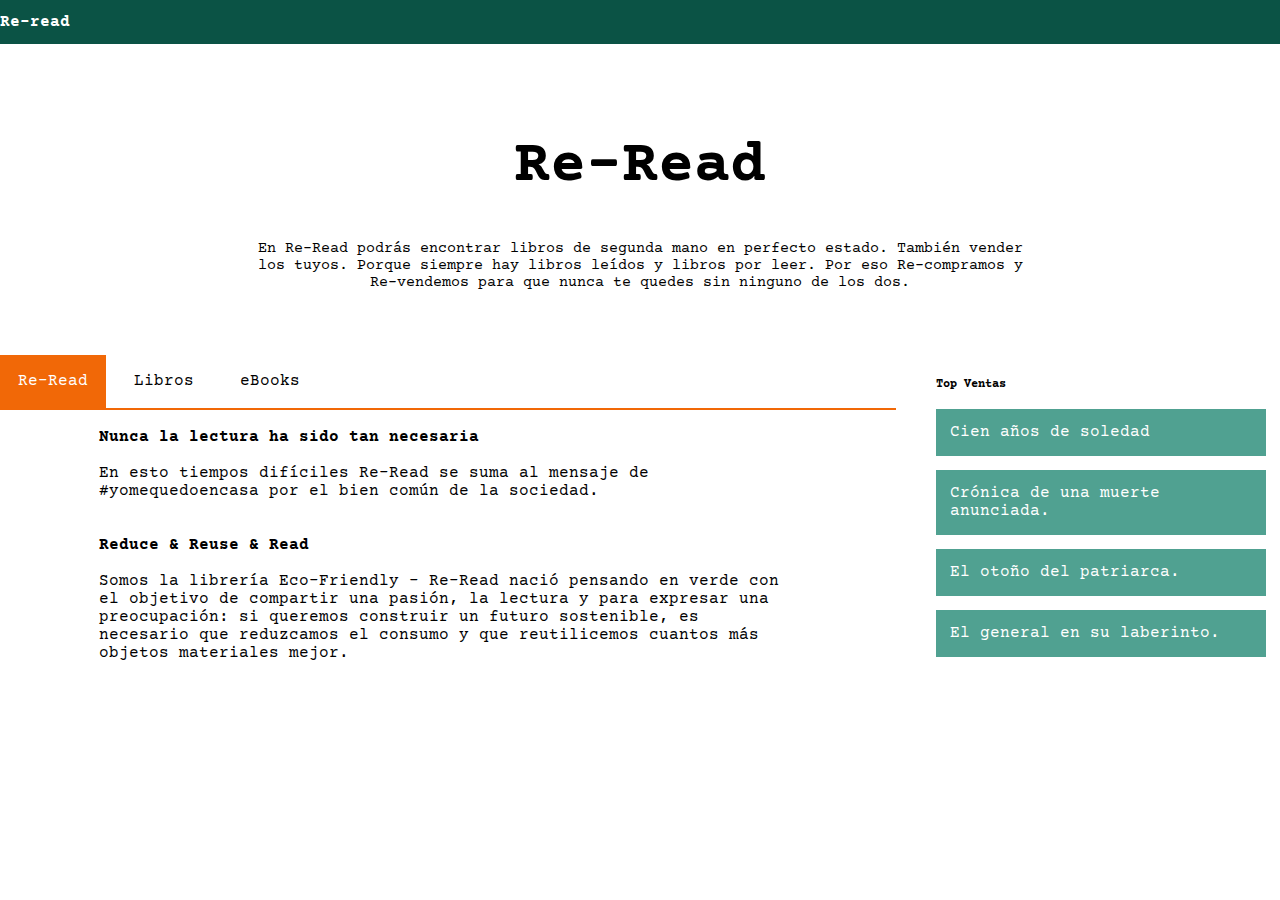
<file: index.html>
<!DOCTYPE html>
<html lang="en">
<head>
    <meta charset="UTF-8">
    <meta http-equiv="X-UA-Compatible" content="IE=edge">
    <meta name="viewport" content="width=device-width, initial-scale=1.0">
    <title>Re-read</title>
    <link rel="shortcut icon" href="img/icon.png" type="image/x-icon">
    <link rel="stylesheet" href="./css/style.css">
</head>
<body>
    <div class="row cabecera">
        <p class="cabeceratexto">Re-read</p>
    </div>
    
    <div class="row">
        <p class="titulo"><strong>Re-Read</strong></p>
        
        <p class="subtitulo"> En Re-Read podrás encontrar libros de segunda mano en perfecto estado. También vender
            los tuyos. Porque siempre hay libros leídos y libros por leer. Por eso Re-compramos y
            Re-vendemos para que nunca te quedes sin ninguno de los dos.
        </p>
    </div>
    <div class="row">
        <div class="column70">
            <button class="botones">Re-Read</button>
            <button class="botones2"><a href="./index_Libros.html">Libros</a></button>
            <button class="botones2"><a href="./index_EBooks.html">eBooks</a></button>
            <hr class="linea">
            <p class="titulo2">Nunca la lectura ha sido tan necesaria</p>
            <p class="reread">En esto tiempos difíciles Re-Read se suma al mensaje de #yomequedoencasa por el bien común de la sociedad.</p>
            <p class="titulo2">Reduce & Reuse & Read</p>
            <p class="reread">Somos la librería Eco-Friendly - Re-Read nació pensando en verde con el objetivo de compartir una pasión, la lectura y para expresar una preocupación: si queremos construir un futuro sostenible, es necesario que reduzcamos el consumo y que reutilicemos cuantos más objetos materiales mejor.</p>
        </div>
        <div class="column30">
            <p class="ventas">Top Ventas</p>
            <p class="topventas">Cien años de soledad</p>
            <p class="topventas">Crónica de una muerte anunciada.</p>
            <p class="topventas">El otoño del patriarca.</p>
            <p class="topventas">El general en su laberinto.</p>
        </div>

    </div>
</body>
</html>
</file>
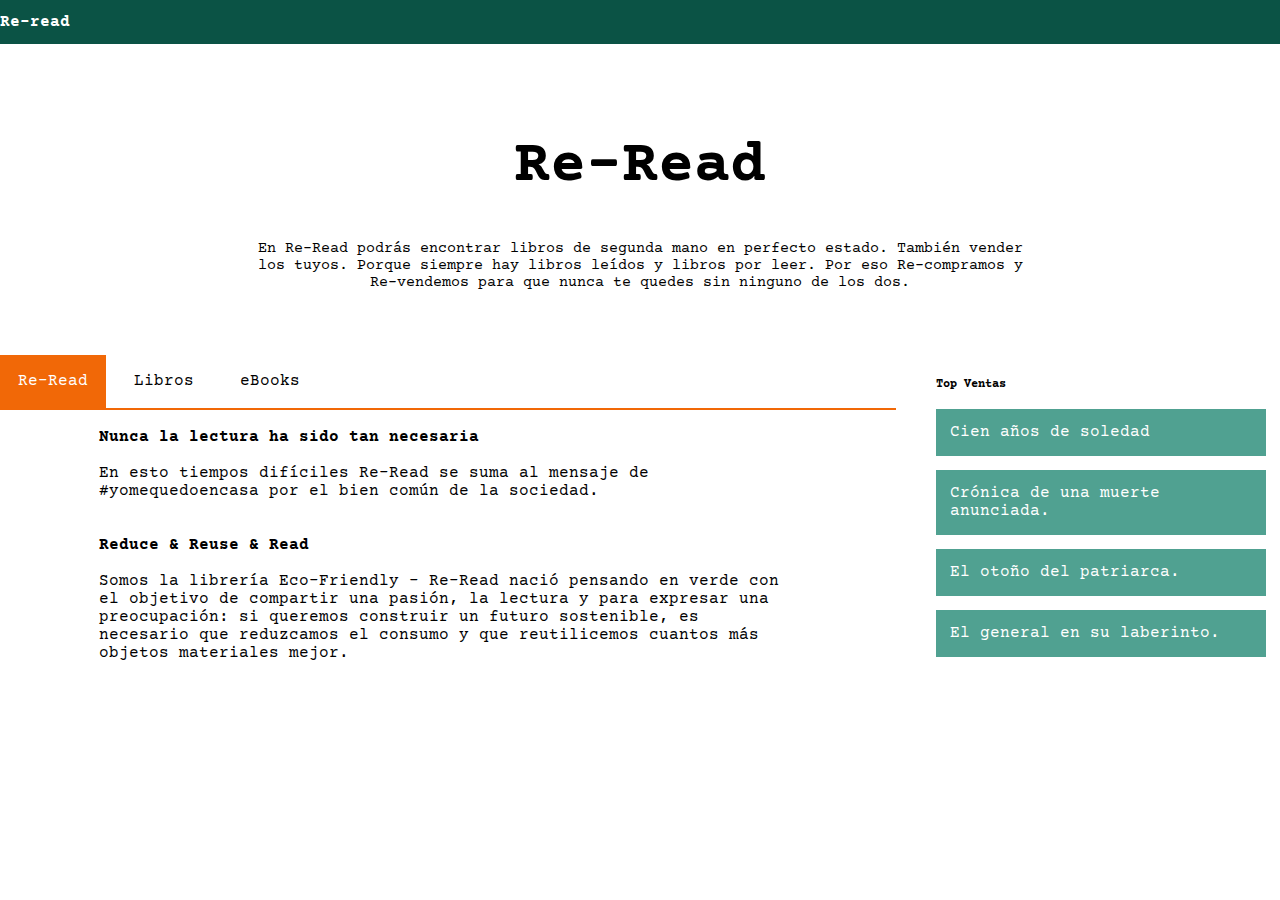
<file: index copy 2.html>
<!DOCTYPE html>
<html lang="en">
<head>
    <meta charset="UTF-8">
    <meta http-equiv="X-UA-Compatible" content="IE=edge">
    <meta name="viewport" content="width=device-width, initial-scale=1.0">
    <title>Re-read</title>
    <link rel="shortcut icon" href="img/icon.png" type="image/x-icon">
    <link rel="stylesheet" href="/css/style.css">
</head>
<body>
    <div class="row cabecera">
        <p class="cabeceratexto">Re-read</p>
    </div>
    
    <div class="row">
        <p class="titulo"><strong>Re-Read</strong></p>
        
        <p class="subtitulo"> En Re-Read podrás encontrar libros de segunda mano en perfecto estado. También vender
            los tuyos. Porque siempre hay libros leídos y libros por leer. Por eso Re-compramos y
            Re-vendemos para que nunca te quedes sin ninguno de los dos.
        </p>
    </div>
    <div class="row">
        <div class="column70">
            <button class="botones">Re-Read</button>
            <button class="botones2">Libros</button>
            <button class="botones2">eBooks</button>
        <hr class="linea">
        <p class="titulo2">Nunca la lectura ha sido tan necesaria</p>
        <p class="reread">En esto tiempos difíciles Re-Read se suma al mensaje de #yomequedoencasa por el bien común de la sociedad.</p>
        <p class="titulo2">Reduce & Reuse & Read</p>
        <p class="reread">Somos la librería Eco-Friendly - Re-Read nació pensando en verde con el objetivo de compartir una pasión, la lectura y para expresar una preocupación: si queremos construir un futuro sostenible, es necesario que reduzcamos el consumo y que reutilicemos cuantos más objetos materiales mejor.</p>
        </div>
        <div class="column30">
            <p class="ventas">Top Ventas</p>
            <p class="topventas">Cien años de soledad</p>
            <p class="topventas">Crónica de una muerte anunciada.</p>
            <p class="topventas">El otoño del patriarca.</p>
            <p class="topventas">El general en su laberinto.</p>
        </div>

    </div>
</body>
</html>
</file>
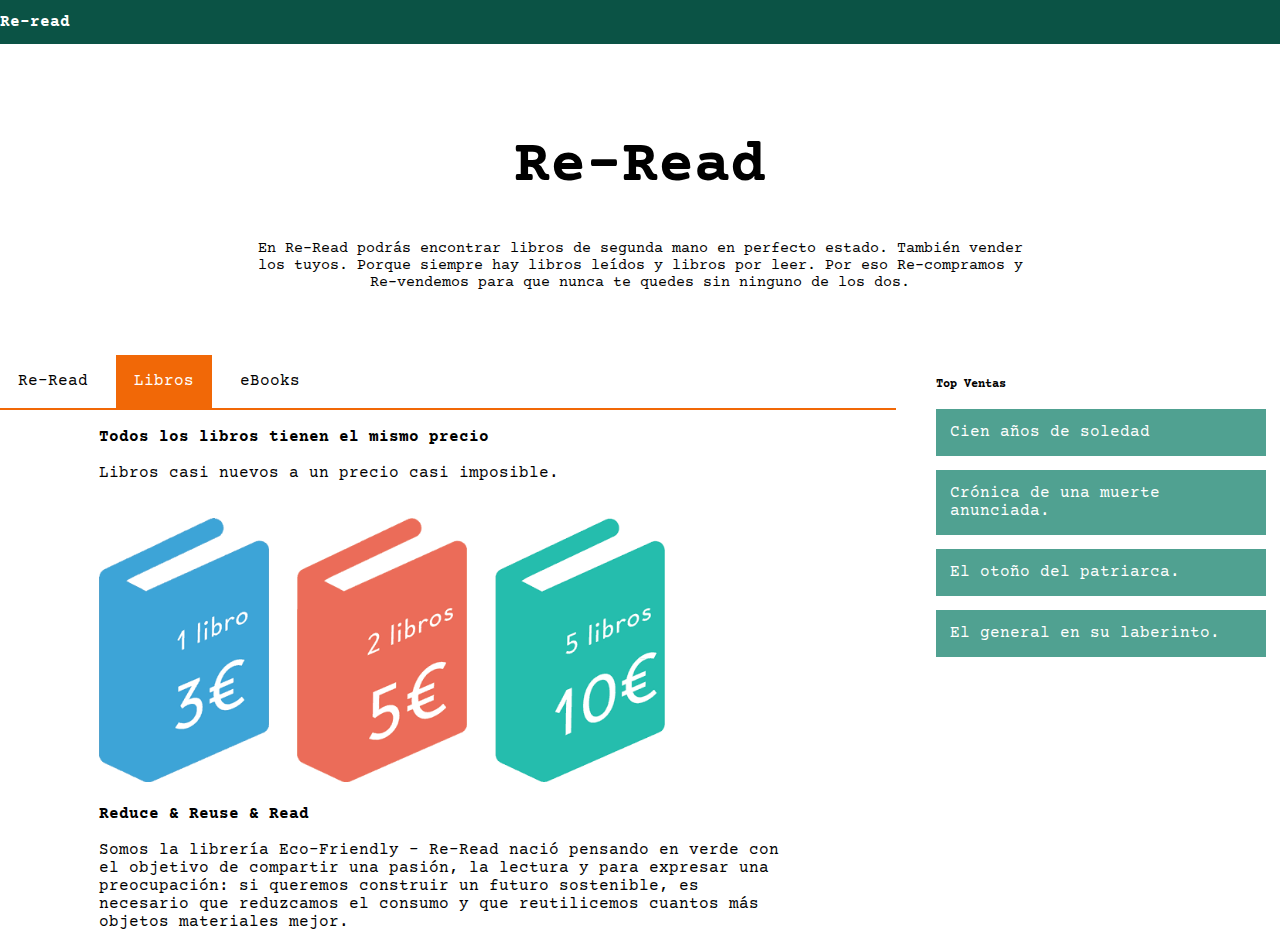
<file: index copy.html>
<!DOCTYPE html>
<html lang="en">
<head>
    <meta charset="UTF-8">
    <meta http-equiv="X-UA-Compatible" content="IE=edge">
    <meta name="viewport" content="width=device-width, initial-scale=1.0">
    <title>Re-read</title>
    <link rel="shortcut icon" href="img/icon.png" type="image/x-icon">
    <link rel="stylesheet" href="/css/style.css">
</head>
<body>
    <div class="row cabecera">
        <p class="cabeceratexto">Re-read</p>
    </div>
    
    <div class="row">
        <p class="titulo"><strong>Re-Read</strong></p>
        
        <p class="subtitulo"> En Re-Read podrás encontrar libros de segunda mano en perfecto estado. También vender
            los tuyos. Porque siempre hay libros leídos y libros por leer. Por eso Re-compramos y
            Re-vendemos para que nunca te quedes sin ninguno de los dos.
        </p>
    </div>
    <div class="row">
        <div class="column70">
            <button class="botones2">Re-Read</button>
            <button class="botones">Libros</button>
            <button class="botones2">eBooks</button>
        <hr class="linea">
        <p class="titulo2">Todos los libros tienen el mismo precio</p>
        <p class="reread">Libros casi nuevos a un precio casi imposible.</p>
        <img class="libro1" src="./img/1-libro-3€.gif" alt="1 libro a 3 euros">
        <img class="libro2" src="./img/2-libros-5€.gif" alt="2 libro a 5 euros">
        <img class="libro3" src="./img/5-libros-10€.gif" alt="5 libro a 10 euros">
        <p class="titulo2">Reduce & Reuse & Read</p>
        <p class="reread">Somos la librería Eco-Friendly - Re-Read nació pensando en verde con el objetivo de compartir una pasión, la lectura y para expresar una preocupación: si queremos construir un futuro sostenible, es necesario que reduzcamos el consumo y que reutilicemos cuantos más objetos materiales mejor.</p>
        </div>
        <div class="column30">
            <p class="ventas">Top Ventas</p>
            <p class="topventas">Cien años de soledad</p>
            <p class="topventas">Crónica de una muerte anunciada.</p>
            <p class="topventas">El otoño del patriarca.</p>
            <p class="topventas">El general en su laberinto.</p>
        </div>

    </div>
</body>
</html>
</file>
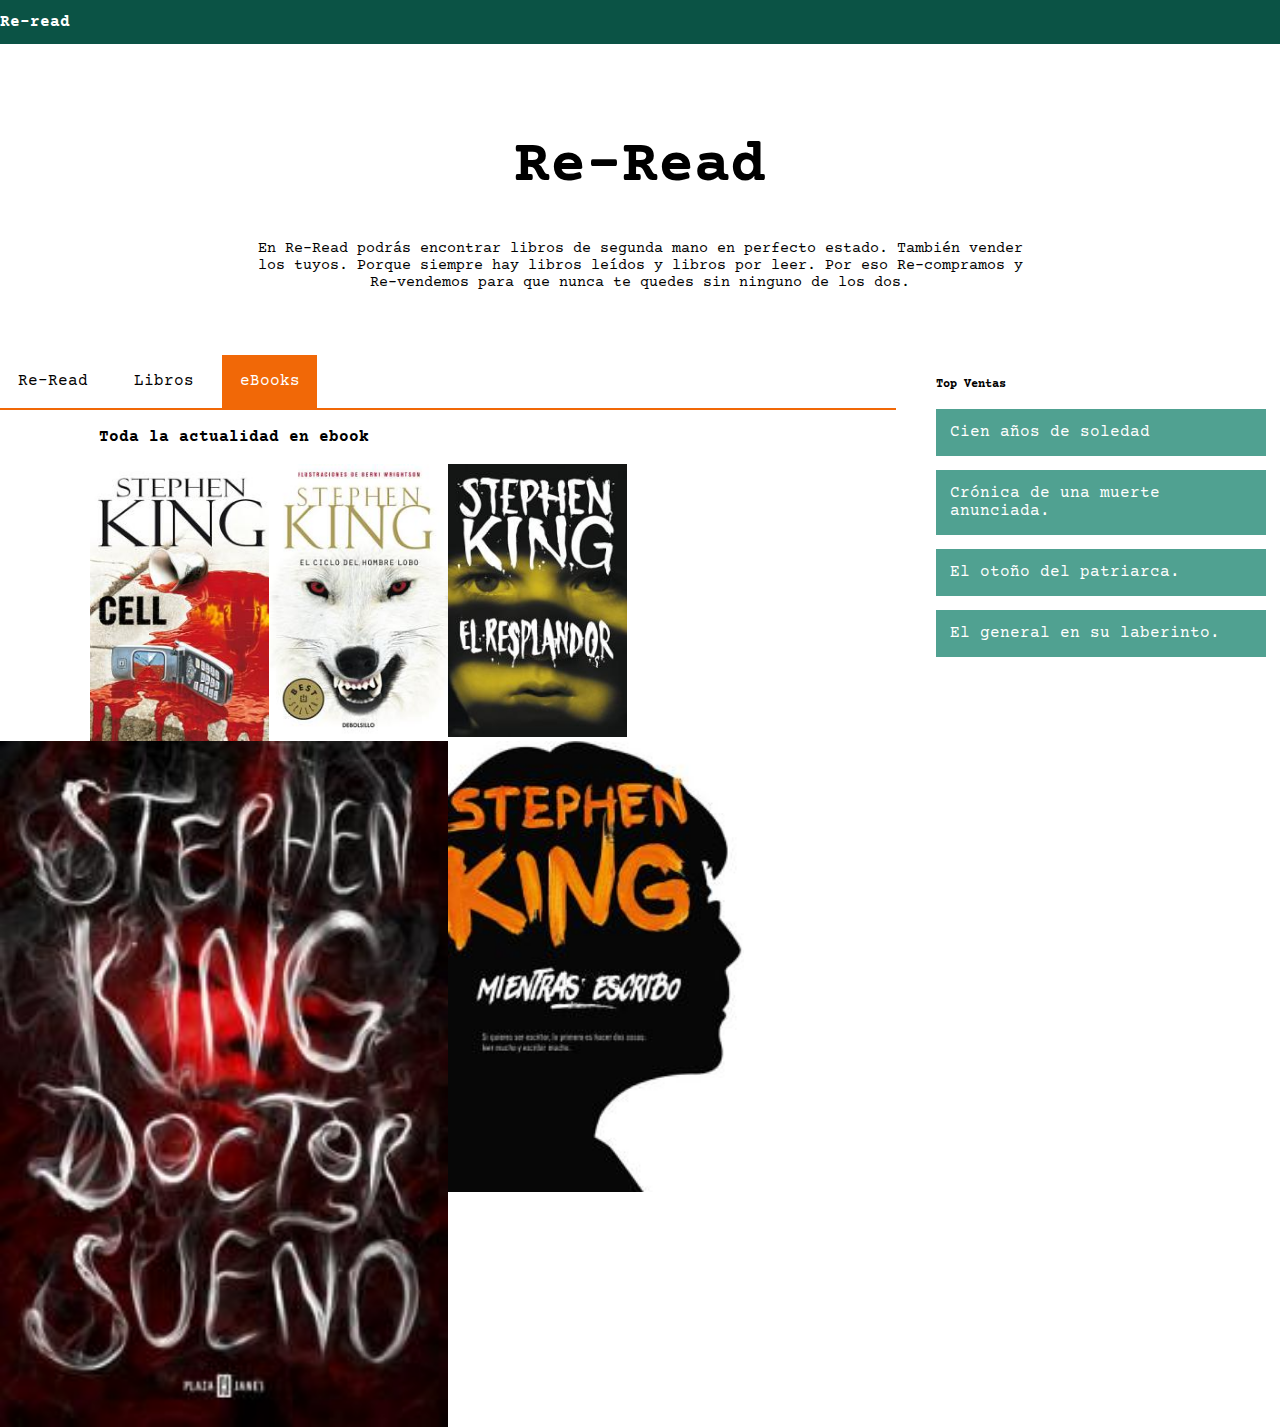
<file: index_EBooks.html>
<!DOCTYPE html>
<html lang="en">
<head>
    <meta charset="UTF-8">
    <meta http-equiv="X-UA-Compatible" content="IE=edge">
    <meta name="viewport" content="width=device-width, initial-scale=1.0">
    <title>Re-read</title>
    <link rel="shortcut icon" href="img/icon.png" type="image/x-icon">
    <link rel="stylesheet" href="./css/style.css">
</head>
<body>
    <div class="row cabecera">
        <p class="cabeceratexto">Re-read</p>
    </div>
    
    <div class="row">
        <p class="titulo"><strong>Re-Read</strong></p>
        
        <p class="subtitulo"> En Re-Read podrás encontrar libros de segunda mano en perfecto estado. También vender
            los tuyos. Porque siempre hay libros leídos y libros por leer. Por eso Re-compramos y
            Re-vendemos para que nunca te quedes sin ninguno de los dos.
        </p>
    </div>
    <div class="row">
        <div class="column70">
            <button class="botones2"><a href="./index.html">Re-Read</a></button>
            <button class="botones2"><a href="./index_Libros.html">Libros</a></button>
            <button class="botones">eBooks</button>
        <hr class="linea">
        <p class="titulo2">Toda la actualidad en ebook</p>
        <div class="imagenes">
            <div>
                <img class="king1" src="./img/cell.jpeg" alt="1 libro a 3 euros">
            </div>
            <div>
                <img class="king2" src="./img/elciclodelhombrelobo.jpeg" alt="2 libro a 5 euros">
            </div>
            <div>
                <img class="king3" src="./img/elresplandor.jpeg" alt="5 libro a 10 euros">
            </div>
        </div>
        <div>
            <img class="king4" src="./img/doctorsleep.jpeg" alt="5 libro a 10 euros">
        </div>
        <div>
            <img class="king5" src="./img/mientrasescribo.jpeg" alt="5 libro a 10 euros">
        </div>
    </div>
    <div class="row">
        <div class="column30">
            <p class="ventas">Top Ventas</p>
            <p class="topventas">Cien años de soledad</p>
            <p class="topventas">Crónica de una muerte anunciada.</p>
            <p class="topventas">El otoño del patriarca.</p>
            <p class="topventas">El general en su laberinto.</p>
        </div>
    </div>
</body>
</html>
</file>
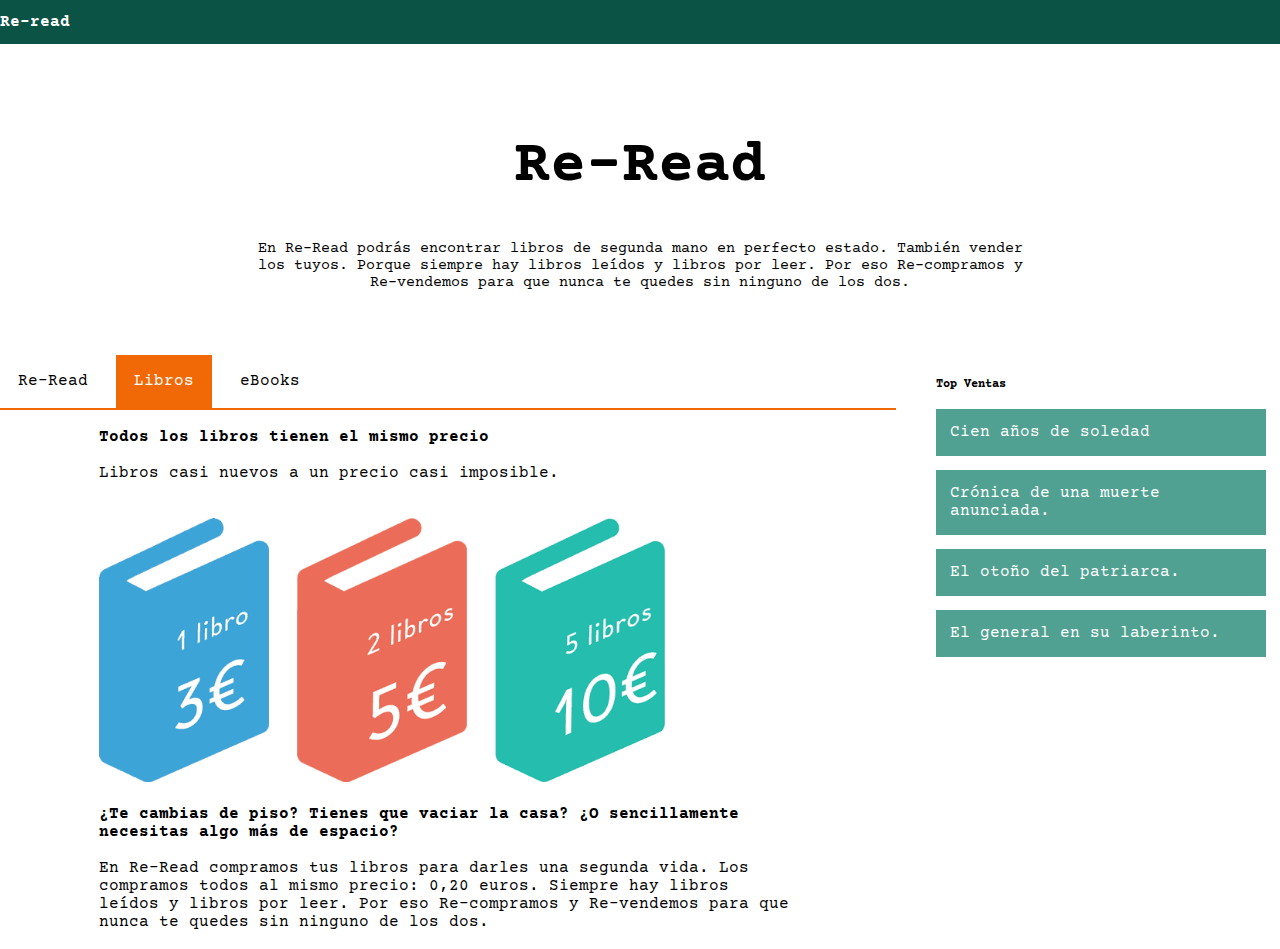
<file: index_Libros.html>
<!DOCTYPE html>
<html lang="en">
<head>
    <meta charset="UTF-8">
    <meta http-equiv="X-UA-Compatible" content="IE=edge">
    <meta name="viewport" content="width=device-width, initial-scale=1.0">
    <title>Re-read</title>
    <link rel="shortcut icon" href="img/icon.png" type="image/x-icon">
    <link rel="stylesheet" href="./css/style.css">
</head>
<body>
    <div class="row cabecera">
        <p class="cabeceratexto">Re-read</p>
    </div>
    
    <div class="row">
        <p class="titulo"><strong>Re-Read</strong></p>
        
        <p class="subtitulo"> En Re-Read podrás encontrar libros de segunda mano en perfecto estado. También vender
            los tuyos. Porque siempre hay libros leídos y libros por leer. Por eso Re-compramos y
            Re-vendemos para que nunca te quedes sin ninguno de los dos.
        </p>
    </div>
    <div class="row">
        <div class="column70">
            <button class="botones2"><a href="./index.html">Re-Read</a></button>
            <button class="botones">Libros</button>
            <button class="botones2"><a href="./index_EBooks.html">eBooks</a></button>
        <hr class="linea">
        <p class="titulo2">Todos los libros tienen el mismo precio</p>
        <p class="reread">Libros casi nuevos a un precio casi imposible.</p>
        <img class="libro1" src="./img/1-libro-3€.gif" alt="1 libro a 3 euros">
        <img class="libro2" src="./img/2-libros-5€.gif" alt="2 libro a 5 euros">
        <img class="libro3" src="./img/5-libros-10€.gif" alt="5 libro a 10 euros">
        <p class="titulo2">¿Te cambias de piso? Tienes que vaciar la casa? ¿O sencillamente necesitas algo más de espacio?</p>
        <p class="reread">En Re-Read compramos tus libros para darles una segunda vida. Los compramos todos al mismo precio: 0,20 euros. Siempre hay libros leídos y libros por leer. Por eso Re-compramos y Re-vendemos para que nunca te quedes sin ninguno de los dos.</p>
        </div>
        <div class="column30">
            <p class="ventas">Top Ventas</p>
            <p class="topventas">Cien años de soledad</p>
            <p class="topventas">Crónica de una muerte anunciada.</p>
            <p class="topventas">El otoño del patriarca.</p>
            <p class="topventas">El general en su laberinto.</p>
    
        </div>

    </div>
</body>
</html>
</file>
<file: css/style.css>
@import url('https://fonts.googleapis.com/css2?family=Courier+Prime&display=swap');

* {
    box-sizing: border-box;
    margin: 0;
    font-family: 'Courier Prime', monospace;
}



.row:after {
    content: "";
    display: flex;
    clear: both;
    flex-wrap: wrap;
    flex-direction: row;
    margin: 0%;
}

.cabecera {
    background-color: rgba(11,83,69,255);
}

.cabeceratexto {
    color: white;
    padding-top: 1%;
    padding-bottom: 1%;
    font-weight: bolder;
}

.titulo {
    text-align: center;
    padding-top: 7%;
    font-weight: 900;
    font-size: 60px;
}

.subtitulo {
    text-align: center;
    padding-top: 3%;
    padding-left: 20%;
    padding-right: 20%;
    font-size: 15px;
}

.column70{
    padding-top: 5%;
    width: 70%;
    float: left;
    flex-direction: row;
}

.botones {
    background-color: rgb(241, 104, 7); 
    border: none;
    color: white;
    padding: 2%;
    text-decoration: none;
    text-align: center;
    display: inline-block;
    font-size: 16px;
}

.botones2 {
    background-color: rgb(255, 255, 255); 
    border: none;
    color: rgb(0, 0, 0);
    padding: 2%;
    text-decoration: none;
    text-align: center;
    display: inline-block;
    font-size: 16px;
}

.linea {
    border: 1px solid rgb(241, 104, 7);
}

.column30 {
    padding-top: 6%;
    padding-left: 2%;
    width: 30%;
    float: left;
}

.ventas {
    font-size: 12px;
    padding-bottom: 1%;
    font-weight: 900;
    padding-top: 3%;
    padding-left: 4%;
}

.topventas {
    background-color: rgb(80, 161, 145);
    padding: 4%;
    color: white;
    margin: 4%;
}

.titulo2{
    padding-left: 11%;
    padding-top: 2%;
    padding-bottom: 2%;
    padding-right: 11%;
    font-weight:900;
}

.reread {
    margin: 0%;
    padding-left: 11%;
    padding-right: 11%;
    padding-bottom: 2%;
}

.libro1 {
    padding: 0%;
    padding-left: 11%;
    height: 50%;
    width: 30%;
    padding-top: 2%;
}

.libro2 {
    padding: 0%;
    height: 50%;
    width: 21%;
    padding-top: 2%;
    padding-left: 2%;
}

.libro3 {
    padding: 0%;
    height: 50%;
    width: 21%;
    padding-top: 2%;
    padding-left: 2%;
}

a {
    text-decoration: none !important;
    color: black;
}

.king1 {
    width: 30%;
    float: left;
    padding-left: 10%;
}

.king2 {
    width: 20%;
    float: left;
}

.king3 {
    width: 20%;
    float: left;
}

.king4 {
    padding-left: 0%;
    width: 50%;
    float: left;
}
.king5 {
    width: 33%;
    float: left;
}

.imagenes {
    width: 100%;
    float: left;
}

@media screen and (max-width:600px) {
    .subtitulo {
        padding-left: 5%;
        padding-right: 5%;
    }

    .column70 {
        width: 100%;
    }

    .botones {
        width: 100%;
    }

    .botones2 {
        width: 100%;
    }

    .column30 {
        width: 100%;
    }
}
</file>
